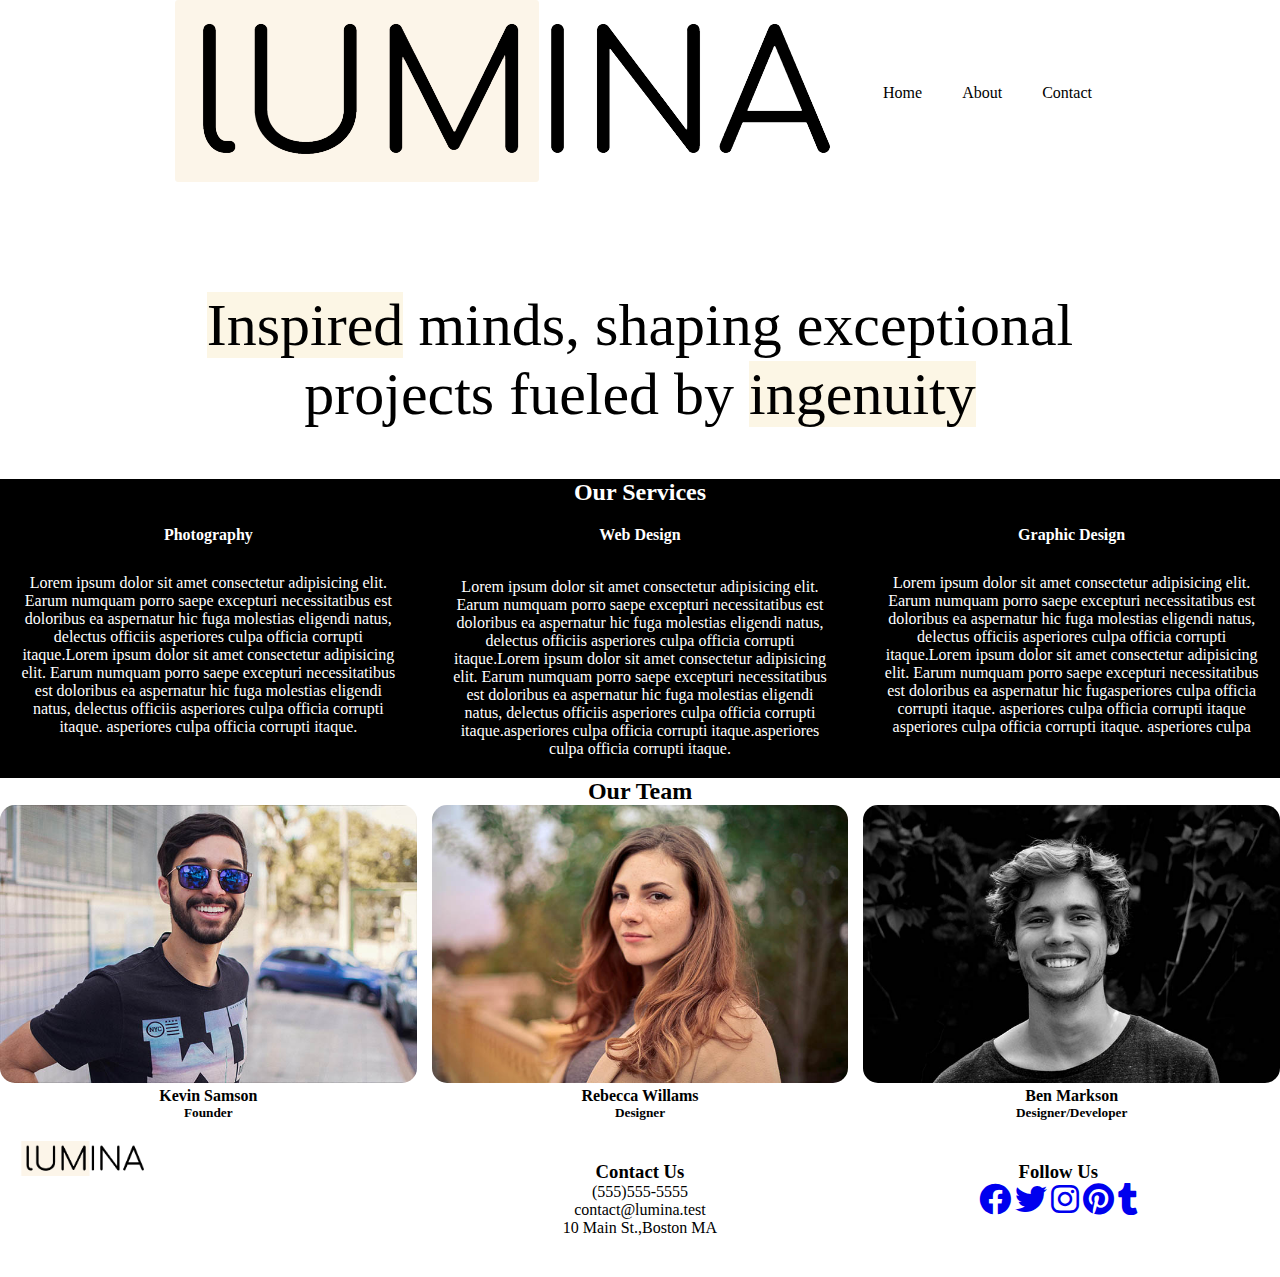
<file: about.html>
<!DOCTYPE html>
<html lang="en">
  <head>
    <meta charset="UTF-8" />
    <meta name="viewport" content="width=device-width, initial-scale=1.0" />
    <link rel="stylesheet" href="styles.css" />
    <link
      rel="stylesheet"
      href="https://cdnjs.cloudflare.com/ajax/libs/font-awesome/6.0.0-beta3/css/all.min.css"
    />
    <title>Lumina_cloned_project</title>
  </head>
  <body>
    <header class="container-main">
      <div class="container-menu">
        <div class="logo"><img src="/images/logo.png" alt="" id="" /></div>
        <ul>
          <li><a href="./index.html">Home</a></li>
          <li><a href="#">About</a></li>
          <li><a href="./contact.html">Contact</a></li>
        </ul>
      </div>
    </header>

    <section class="container-about">
      <h2 class="notes">
        <span class="hl">Inspired</span> minds, shaping exceptional <br>
        projects
        fueled by <span class="hl">ingenuity</span>
      </h2>
    </section>
    <section class="container-services">
      <h2 id="h-two">Our Services</h2>
        
        <div class="services">
          
          <div class="service">
            <h4 id="bl">Photography</h4>
            <p id="bl">
              Lorem ipsum dolor sit amet consectetur adipisicing elit. Earum
              numquam porro saepe excepturi necessitatibus est doloribus ea
              aspernatur hic fuga molestias eligendi natus, delectus officiis
              asperiores culpa officia corrupti itaque.Lorem ipsum dolor sit
              amet consectetur adipisicing elit. Earum numquam porro saepe
              excepturi necessitatibus est doloribus ea aspernatur hic fuga
              molestias eligendi natus, delectus officiis asperiores culpa
              officia corrupti itaque.
              asperiores culpa
              officia corrupti itaque.
            </p>
          </div>

          <div class="service">
            <h4 id="bl">Web Design</h4>
            <p id="bl"></p>
              Lorem ipsum dolor sit amet consectetur adipisicing elit. Earum
              numquam porro saepe excepturi necessitatibus est doloribus ea
              aspernatur hic fuga molestias eligendi natus, delectus officiis
              asperiores culpa officia corrupti itaque.Lorem ipsum dolor sit
              amet consectetur adipisicing elit. Earum numquam porro saepe
              excepturi necessitatibus est doloribus ea aspernatur hic fuga
              molestias eligendi natus, delectus officiis asperiores culpa
              officia corrupti itaque.asperiores culpa
              officia corrupti itaque.asperiores culpa
              officia corrupti itaque.
          </div>

          <div class="service">
            <h4 id="bl">Graphic Design</h4>
            <p id="bl">
              Lorem ipsum dolor sit amet consectetur adipisicing elit. Earum
              numquam porro saepe excepturi necessitatibus est doloribus ea
              aspernatur hic fuga molestias eligendi natus, delectus officiis
              asperiores culpa officia corrupti itaque.Lorem ipsum dolor sit
              amet consectetur adipisicing elit. Earum numquam porro saepe
              excepturi necessitatibus est doloribus ea aspernatur hic fugasperiores culpa
              officia corrupti itaque.
              asperiores culpa
              officia corrupti itaque
              asperiores culpa
              officia corrupti itaque.
              asperiores culpa
            </p>
          </div>
          </div>
      </div>
    </section>

    <section class="container-members">
      <h2>Our Team</h2>
      <div class="mates">
        <div class="mate">
          <img src="/images/mate1.jpg" alt="" />
          <h4>Kevin Samson</h4>
          <h5>Founder</h5>
        </div>

        <div class="mate">
          <img src="/images/mate2.jpg" alt="" />
          <h4>Rebecca Willams</h4>
          <h5>Designer</h5>
        </div>

        <div class="mate">
          <img src="/images/mate3.jpg" alt="" />
          <h4>Ben Markson</h4>
          <h5>Designer/Developer</h5>
        </div>
      </div>
    </section>
<section class="container-footer">
      <div class="footer">
        <div class="logo"><img src="images/logo.png" alt="" id="logo" /></div>
        <div class="contact-details">
          <ul>
            <h3>Contact Us</h3>
            <li></li>
            <li>(555)555-5555</li>
            <li>contact@lumina.test</li>
            <li>10 Main St.,Boston MA</li>
          </ul>
        </div>
        <div class="social-media">
          <h3>Follow Us</h3>
            <a href="#"><i class="fab fa-facebook fa-2x"></i></a>
            <a href="#"><i class="fab fa-twitter fa-2x"></i></a>
            <a href="#"><i class="fab fa-instagram fa-2x"></i></a>
            <a href="#"><i class="fab fa-pinterest fa-2x"></i></a>
            <a href="#"><i class="fab fa-tumblr fa-2x"></i></a>
          </div>
        </div>
      </div>
    </section>
  </body>
</html>
</file>
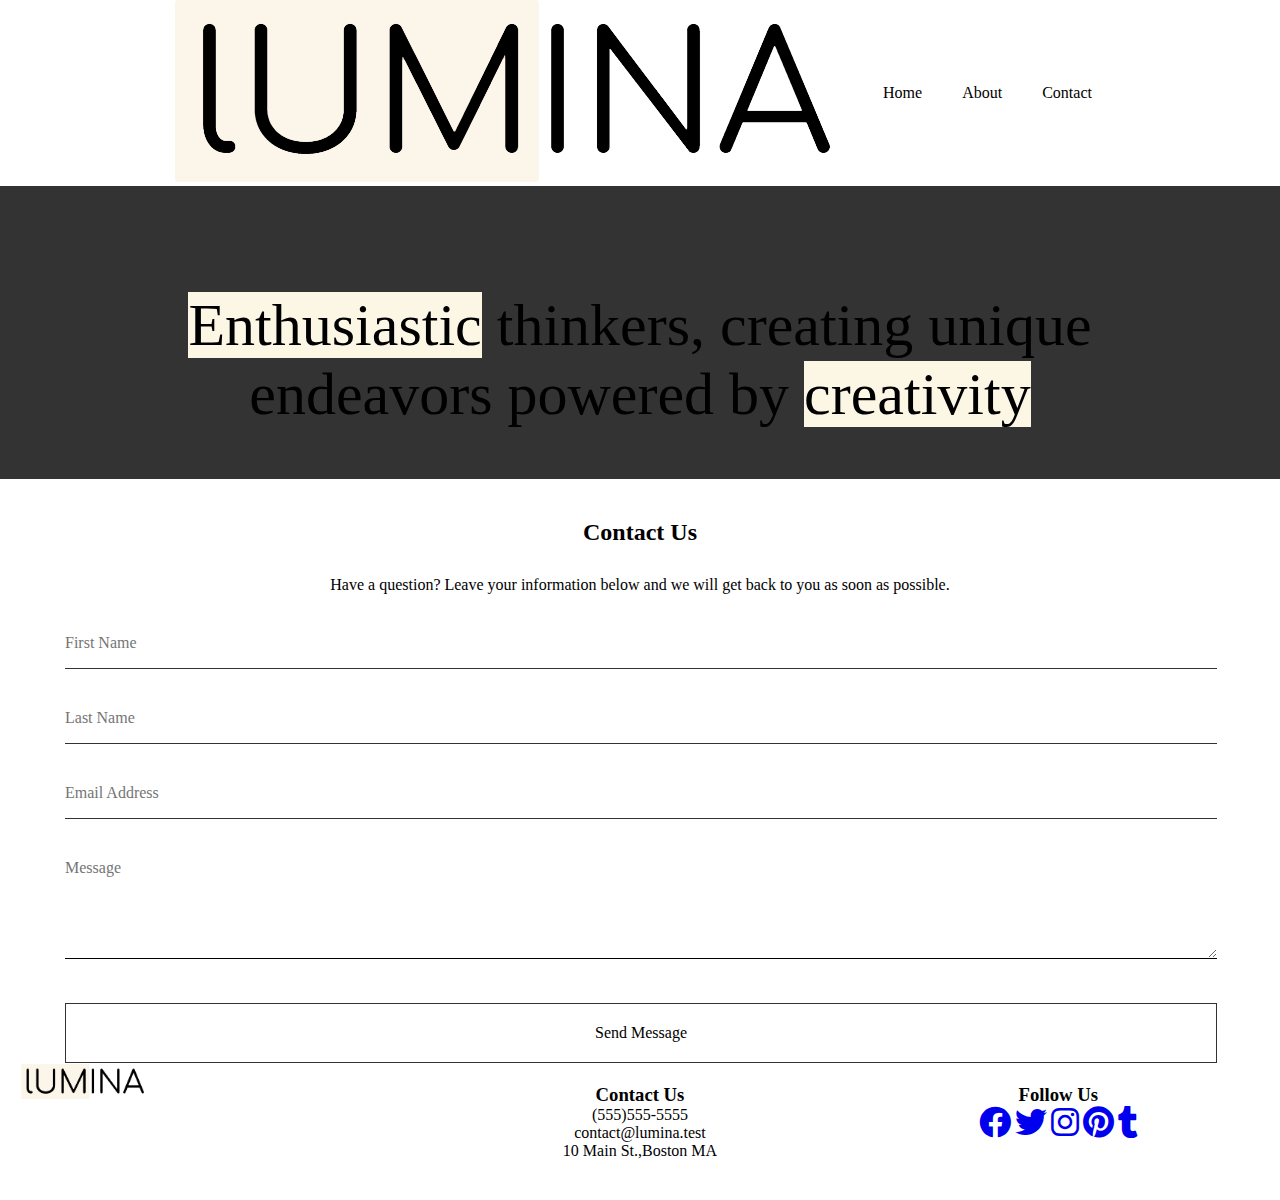
<file: contact.html>
<!DOCTYPE html>
<html lang="en">
  <head>
    <meta charset="UTF-8" />
    <meta name="viewport" content="width=device-width, initial-scale=1.0" />
    <link rel="stylesheet" href="styles.css" />
    <link
      rel="stylesheet"
      href="https://cdnjs.cloudflare.com/ajax/libs/font-awesome/6.0.0-beta3/css/all.min.css"
    />
    <title>Lumina_cloned_project</title>
  </head>
  <body>
    <header class="container-main">
      <div class="container-menu">
        <div class="logo"><img src="/images/logo.png" alt="" id="" /></div>

        <ul>
          <li><a href="./index.html">Home</a></li>
          <li><a href="./about.html">About</a></li>
          <li><a href="#">Contact</a></li>
        </ul>
      </div>
    </header>

    <section class="container-about cnt">
      <h2 class="notes">
        <span class="hl">Enthusiastic</span> thinkers, creating unique <br>
        endeavors
        powered by
        <span class="hl">creativity</span>
      </h2>
    </section>

    <section class="contact">
      <h2>Contact Us</h2>
      <p>
        Have a question? Leave your information below and we will get back to
        you as soon as possible.
      </p>

      <form method="post" name="contact">
        <input type="hidden" name="form-name" value="contact" />
        <div class="form-group">
          <label for="first-name" class="blank"></label>
          <input
            type="text"
            id="first-name"
            name="first-name"
            placeholder="First Name"
          />
        </div>
        <div class="form-group">
          <label for="last-name" class="blank"></label>
          <input
            type="text"
            id="last-name"
            name="last-name"
            placeholder="Last Name"
          />
        </div>
        <div class="form-group">
          <label for="email" class="blank"></label>
          <input
            type="email"
            id="email"
            name="email"
            placeholder="Email Address"
          />
        </div>
        <div class="form-group">
          <label for="message" class="blank"></label>
          <textarea id="email" name="message" placeholder="Message"></textarea>
        </div>
        <div class="form-group">
          <button type="submit" class="btn">Send Message</button>
        </div>
      </form>
    </section>

    <hr />

    <section class="container-footer">
      <div class="footer">
        <div class="logo"><img src="images/logo.png" alt="" id="logo" /></div>
        <div class="contact-details">
          <ul>
            <h3>Contact Us</h3>
            <li></li>
            <li>(555)555-5555</li>
            <li>contact@lumina.test</li>
            <li>10 Main St.,Boston MA</li>
          </ul>
        </div>
        <div class="social-media">
          <h3>Follow Us</h3>
            <a href="#"><i class="fab fa-facebook fa-2x"></i></a>
            <a href="#"><i class="fab fa-twitter fa-2x"></i></a>
            <a href="#"><i class="fab fa-instagram fa-2x"></i></a>
            <a href="#"><i class="fab fa-pinterest fa-2x"></i></a>
            <a href="#"><i class="fab fa-tumblr fa-2x"></i></a>
          </div>
        </div>
      </div>
    </section>
  </body>
</html>
</file>
<file: styles.css>
*,
::before,
::after {
  padding: 0px;
  margin: 0px;
  background-color: white;
  box-sizing: border-box;
  text-decoration: none;
}

#bl-bg {
  background-color: #333;
}

.container-menu {
  display: flex;
  justify-content: center;
  align-items: center;
}

#logo {
  display: flex;
  float: left;
  justify-items: left;
  width: 130px;
  height: 35px;
}
.flg {
  display: flex;
  margin: 50px;
  width: 130px;
  height: 35px;
}
.container-menu ul {
  display: flex;
  list-style: none;
  
}

.container-menu ul li a {
  color: black;
  font-weight: 200;
  justify-content: space-around;
  margin: 20px;
}

.container-menu ul li a:hover {
  background-color: blanchedalmond;
  font-size: larger;
}
.container-about {
  display: flex;
  justify-content: center;
  align-items: center;
}

.notes {
  margin: 50px;
  padding-top: 55px;
  color: black;
  font-weight: 200;
  font-size: 60px;
  justify-content: center;
  text-align: center;
  background-color: transparent;
}
.hl {
  font-size: 60px;
  font-weight: 200;
  background-color: rgb(252, 246, 229);
  color: black;
}

.cnt {
  background-color: #333;
}

.container-gallery {
  margin: 20px;
}

.gallery {
  display: grid;
  grid-template-columns: repeat(3, 1fr);
  gap: 15px;
}
.gallery img {
  width: 100%;
  border-radius: 15px;
}

.container-footer {
  margin: 20px;
}

.footer {
  display: grid;
  grid-template-columns: repeat(3, 1fr);
  gap: 15px;
}

.contact-details {
  margin: 20px;
  justify-content: center;
  text-align: center;
}
.contact-details ul {
  list-style-type: none;
}

.social-media {
  margin: 20px;
  justify-content: center;
  text-align: center;
}
.social-media h3 {
  list-style-type: none;
  display: block;
  text-align: center;
}
.social-media ul {
  list-style: none;
  display: block;
  justify-content: center;
  align-items: center;
}
.social-media ul li a{
  display: flex;
  flex-direction: row;
  color: black;
}

/*

.social-media {
  margin: 20px;
  justify-content: center;
  align-items: center;
}

.social-media ul {
  display: flex;
  flex-direction: row;
  color: black;
}
.social-media ul li {
  color: black;
}

.social-media a {
  color: black;
}

*/

.container-services {
  background-color: #000000ac;
}

.services {
  background-color: black;
  color: white;
  text-align: center;
  display: grid;
  grid-template-columns: repeat(3, 1fr);
  gap: 15px;
}
.service {
  margin: 20px;
  background-color: black;
  color: white;
}
#h-two {
  justify-content: center;
  align-items: center;
  text-align: center;
  background-color: black;
  color: white;
}

#bl {
  background-color: black;
}

.container-members {
  display: block;
  text-align: center;
  box-sizing: border-box;
}

.mates {
  display: grid;
  grid-template-columns: repeat(3 1fr);
  gap: 15px;
}
.mate img {
  width: 100%;
  border-radius: 15px;
}

/*THE CSS FOR CONTACT PAGES*/
.contact {
  margin-top: 10px;
  display: inline-block;
  justify-content: center;
  align-items: center;
  height: 350px;
  width: 100%;
}

.contact h2,
p {
  display: inline-block;
  padding-top: 30px;
  width: 100%;
  text-align: center;
}

.form-group {
  margin: 40px 65px;
  width: 90%;
}

.contact input,
.contact textarea {
  border: none;
  border-bottom: 1px #333 solid;
  width: 100%;
  font-family: inherit;
  font-size: inherit;
  padding-bottom: 1rem;
}

.contact textarea {
  height: 100px;
  border-bottom: 1px solid black;
}

.contact input:focus,
.contact textarea:focus {
  outline: 0;
}

.contact button {
  height: 60px;
  width: 100%;
  margin-bottom: 10px;
}
.btn {
  margin-bottom: 10px;
  padding: 20px;
  border: 1px solid #333;
  background: transparent;
  font-family: inherit;
  font-size: inherit;
  cursor: pointer;
}

.btn:hover {
  background: #333;
  color: #fff;
  margin-bottom: 10px;
}

@media (min-width: 750px) {
  .gallery {
    grid-template-columns: repeat(3, 1fr);
  }
}

@media (max-width: 750px) {
  .gallery {
    grid-template-columns: repeat(2, 1fr); /* Two columns for tablets */
  }
}
@media (min-width: 750px) {
  .services,
  .mates {
    grid-template-columns: repeat(3, 1fr);
  }
}

@media (max-width: 750px) {
  .services,
  .mates {
    grid-template-columns: repeat(1, 1fr);
  }
}

/*

@media (max-width: 750px) {
  .social-media,
  .contact-details,
  .footer,
  .flg {
    display: flex;
    flex-direction: column;
    align-items: center;
  }
}

@media (max-width: 750px) {
  .social-media,
  .flg {
    display: flex;
  }
}
</file>
